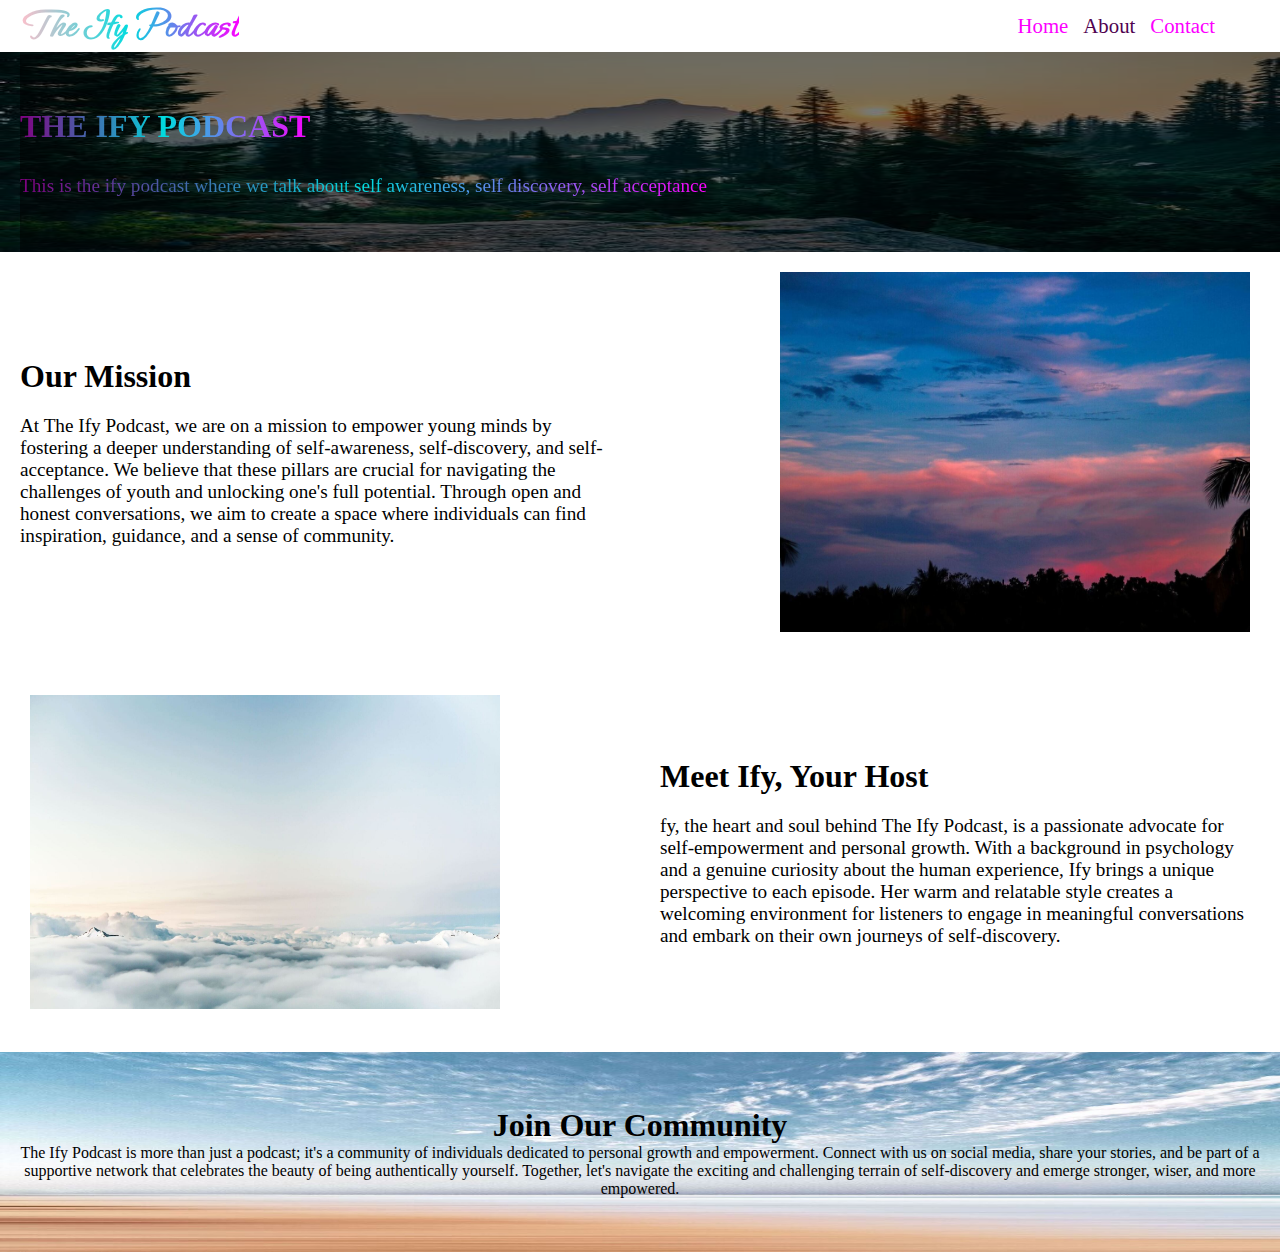
<file: about.html>
<!DOCTYPE html>
<html lang="en">
  <head>
    <meta charset="UTF-8" />
    <meta name="viewport" content="width=device-width, initial-scale=1.0" />
    <title>The Ify Podcast</title>
    <link rel="stylesheet" href="about.css" />
  </head>
  <body>
    <header>
      <h1>The Ify Podcast</h1>
      <button id="hamburger">
        <span></span>
        <span></span>
        <span></span>
      </button>
      <div class="links">
        <a href="index.html">Home</a>
        <a href="#">About</a>
        <a href="contact.html">Contact</a>
      </div>
    </header>
    <div class="title">
      <img src="img/forest3.jpg" alt="" />
      <div class="title-text">
        <h2>The Ify Podcast</h2>
        <p>
          This is the ify podcast where we talk about self awareness, self
          discovery, self acceptance
        </p>
      </div>
    </div>
    <section class="first-section">
      <div class="write-up">
        <h1>Our Mission</h1>
        <p>
          At The Ify Podcast, we are on a mission to empower young minds by
          fostering a deeper understanding of self-awareness, self-discovery,
          and self-acceptance. We believe that these pillars are crucial for
          navigating the challenges of youth and unlocking one's full potential.
          Through open and honest conversations, we aim to create a space where
          individuals can find inspiration, guidance, and a sense of community.
        </p>
      </div>
      <img src="img/relax1.jpg" alt="" width="500px" />
    </section>
    <section class="second-section">
      <img src="img/sky1.jpg" alt="" width="500px" />
      <div class="write-up">
        <h1>Meet Ify, Your Host</h1>
        <p>
          fy, the heart and soul behind The Ify Podcast, is a passionate
          advocate for self-empowerment and personal growth. With a background
          in psychology and a genuine curiosity about the human experience, Ify
          brings a unique perspective to each episode. Her warm and relatable
          style creates a welcoming environment for listeners to engage in
          meaningful conversations and embark on their own journeys of
          self-discovery.
        </p>
      </div>
    </section>
    <section class="third">
      <img src="img/sky2.jpg" alt="" />
      <div class="content">
        <h1>Join Our Community</h1>
        <p>
          The Ify Podcast is more than just a podcast; it's a community of
          individuals dedicated to personal growth and empowerment. Connect with
          us on social media, share your stories, and be part of a supportive
          network that celebrates the beauty of being authentically yourself.
          Together, let's navigate the exciting and challenging terrain of
          self-discovery and emerge stronger, wiser, and more empowered.
        </p>
      </div>
    </section>
    <script src="app.js"></script>
  </body>
</html>
</file>
<file: about.css>
* {
  margin: 0;
  border: 0;
  box-sizing: border-box;
}
@font-face {
  font-family: Ephesis;
  src: url(/Ephesis-Regular.ttf);
}
body {
  /* background-color: color-mix(in srgb, pink, white 10%); */
  background-color: white;
}
header {
  background-color: white;
  display: flex;
  justify-content: space-between;
  align-items: center;
}
header h1 {
  font-family: Ephesis;
  font-size: 2.5rem;
  font-weight: 900;
  margin-left: 20px;
  background: linear-gradient(to right, pink, #00dbde, #fc00ff);
  -webkit-background-clip: text;
  -webkit-text-fill-color: transparent;
}
a {
  text-decoration: none;
  font-size: 1.3rem;
  color: #fc00ff;
  position: relative;
}
a::after {
  content: "";
  height: 3px;
  width: 0%;
  background: #009688;
  position: absolute;
  left: 0;
  bottom: -10px;
  transition: 0.5s;
}
.links a:nth-child(2) {
  color: rgb(80, 3, 80);
}
.links a:hover::after {
  width: 100%;
  /* border-bottom: 2px solid purple;
  transition: border 300ms;
  border-width: 100%; */
}
.links {
  display: flex;
  padding-right: 50px;
  text-decoration: none;
}
.links a {
  margin-right: 15px;
}
button {
  width: 50px;
  height: 20px;
  background: none;
  border: none;
  display: flex;
  flex-direction: column;
  justify-content: space-between;
  align-items: center;
  cursor: pointer;
  display: none;
}

button span {
  width: 100%;
  height: 3px;
  background-color: black;
  transition: width 300ms transform 300ms;
}
button:hover span:nth-child(1),
button:hover span:nth-child(3) {
  width: 70%;
}
button:hover span:nth-child(2) {
  width: 20%;
}
.title {
  width: 100vw;
  height: 200px;
  position: relative;
}
.title img {
  object-fit: 100%;
  width: 100%;
  height: 100%;
}
.title .title-text {
  position: absolute;
  top: 0;
  left: 0;
  width: 100%;
  height: 100%;
  display: flex;
  flex-direction: column;
  justify-content: center;
  align-items: start;
  margin-left: 20px;
}
.title-text {
  background-color: rgba(0, 0, 0, 0.5);
}
.title-text h2 {
  font-size: 2rem;
  text-transform: uppercase;
  background: linear-gradient(to right, purple, #00dbde, #fc00ff);
  -webkit-background-clip: text;
  -webkit-text-fill-color: transparent;
  margin-bottom: 30px;
}
.title-text p {
  font-size: 1.2rem;
  background: linear-gradient(to right, purple, #00dbde, #fc00ff);
  -webkit-background-clip: text;
  -webkit-text-fill-color: transparent;
}
.first-section {
  height: 400px;
  display: flex;
  align-items: center;
  justify-content: space-between;
}
.first-section img {
  padding-right: 30px;
  height: 90%;
}
.first-section .write-up {
  width: 600px;
  margin-left: 20px;
}
.write-up h1 {
  font-weight: 900;
  margin-bottom: 20px;
  font-size: 2rem;
}
.write-up p {
  font-weight: 500;
  font-size: 1.2rem;
}
.second-section {
  height: 400px;
  display: flex;
  align-items: center;
  justify-content: space-between;
}
.second-section img {
  padding-left: 30px;
}
.second-section .write-up {
  width: 600px;
  margin-right: 20px;
}
.third {
  width: 100vw;
  height: 200px;
  position: relative;
}
.third img {
  object-fit: 100%;
  width: 100%;
  height: 100%;
}
.third .content {
  position: absolute;
  top: 0;
  left: 0;
  width: 100%;
  height: 100%;
  display: flex;
  flex-direction: column;
  justify-content: center;
  align-items: center;
}
.third .content p {
  text-align: center;
}
@media(max-width: 450px){
  body{
    width: 450px;
  }
  .links{
    display: none;
    transition: opacity 1s ease-in-out;
  }
  .links.show{
    display: flex;
    flex-direction: column;
    opacity: 1;
  }
  .links a:hover::after {
    width: 0;
    /* border-bottom: 2px solid purple;
    transition: border 300ms;
    border-width: 100%; */
  }
  button span {
    width: 100%;
    height: 3px;
    background-color: black;
    transition: width 300ms, transform 300ms;
  }
  #hamburger.show span:nth-child(2){
    width: 0;
    height: 0;
  }
  #hamburger.show span:nth-child(1) {
    width: 85%;
    transform: rotate(40deg) translateY(14px) translateX(3px);
  }
  #hamburger.show span:nth-child(3) {
    width: 85%;
    transform: rotate(-48deg) translateY(-9px) translateX(-4px);
  }
  header h1{
    font-size: 2rem;
  }
  .title-text h2{
    font-size: 1.2rem;
    padding: 3px;
  }
  .title img{
    width: 100vw;
  }
  button{
    display: flex;
    padding-right: 10px;
  }
  .first-section{
    display: flex;
    flex-direction: column;
    padding: 10px;
    margin-bottom: 280px;

  }
  .first-section .write-up{
    width: 430px;
  }
  .first-section img{
    width: 430px;
    padding-right: 0;
    margin-top: 18px;
  }
  .write-up h1{
    font-size: 1.2rem;
  }
  .second-section{
    display: flex;
    flex-direction: column-reverse;
    margin-bottom: 20px;
    margin-top: 20px;
    padding: 10px;
  }
  .second-section .write-up{
    width: 430px;
    margin-bottom: 20px;
    margin-right: 0;
  }
  .second-section .write-up h1{
    margin-bottom: 10px;
    padding-top: 10px;
  }
  .second-section img{
    width: 430px;
    padding-left: 0;
  }
  .third-section img{
    width: 100vw;
  }
  .third-section {
    height: 280px;
  }
}
</file>
